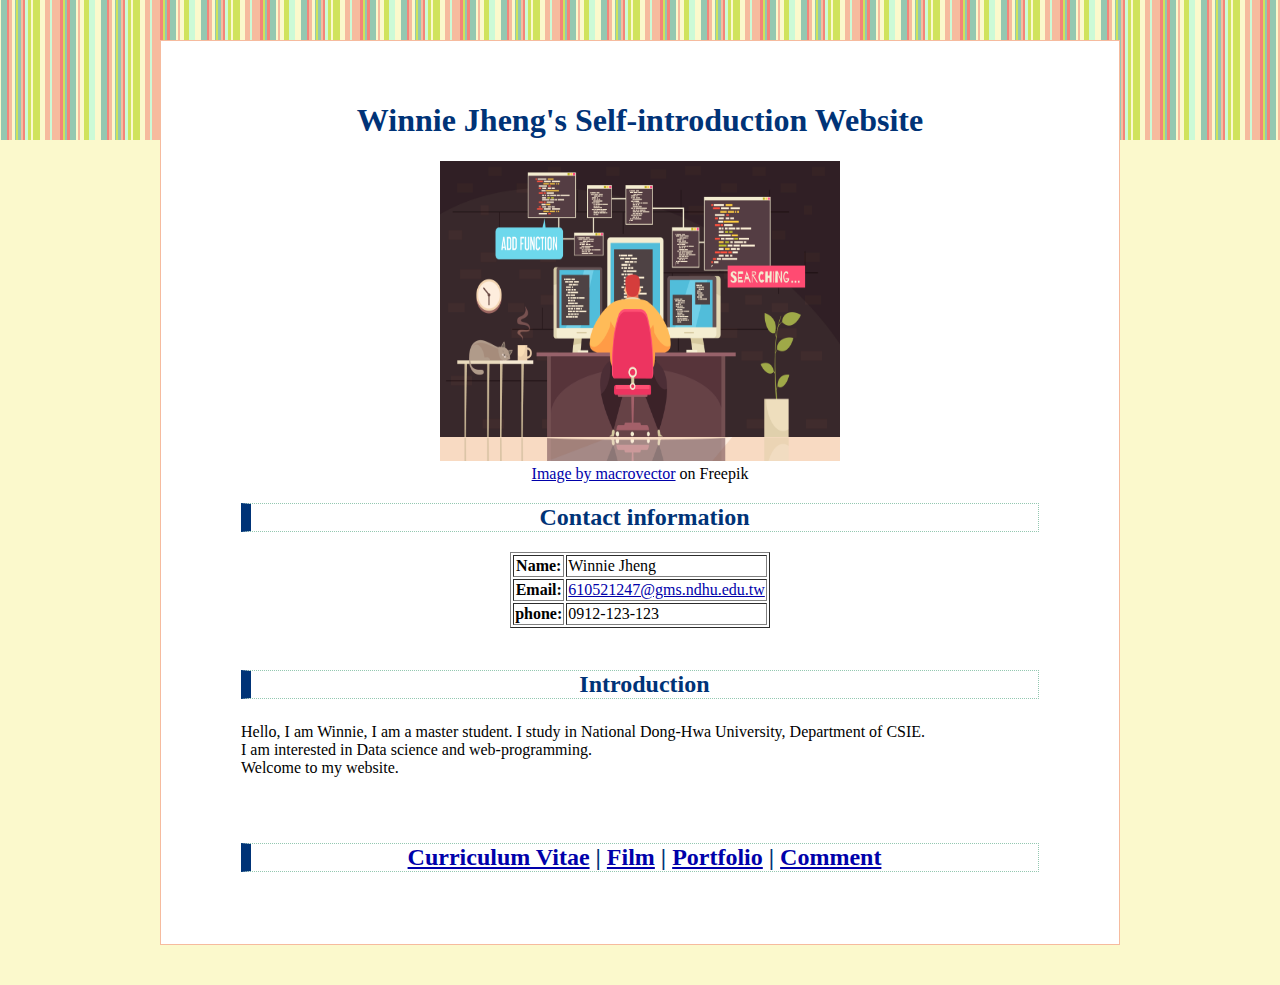
<file: index.html>
<!DOCTYPE HTML>
<html lang="zh-Hant-TW">
<head>
	<meta charset="utf-8">
	<meta name ="keywords" content="Winnie Jheng">
	<meta name ="description" content="">
    <title>Winnie Jheng's Self-introduction Website</title>
		<link href="style for index.css" rel="stylesheet"media="all">
		
</head>

<body class="light-theme">
	<div id="wrap">
	<h1 style= "text-align:center"> Winnie Jheng's Self-introduction Website</h1>
	<center><img src="images/2.jpg" width="400" height="300" alt="Pitcure">
	<br>
	<a href="https://www.freepik.com/free-vector/programmer-work-with-working-day-symbols-flat-illustration_15329611.htm#query=programmer&position=43&from_view=search&track=sph">Image by macrovector</a> on Freepik

	<h2> Contact information </h2>
    <center><table border="1">
	<tr>
	<th>Name:</th>
	<td> Winnie Jheng</td>
	</tr>
	<tr>
	<th>Email:</th>
	<td><a href="mailto:610521247@gms.ndhu.edu.tw">610521247@gms.ndhu.edu.tw </a></td>
	</tr>
	<tr>
	<th>phone:</th>
	<td>0912-123-123</td>
	</tr>
	</table>
	</br>
	<h3> Introduction </h3>
	<p align="left">
	Hello, I am Winnie, I am a master student.
	I study in National Dong-Hwa University, Department of CSIE.</br>
	I am interested in Data science and web-programming.</br>
	Welcome to my website.</br>
	</p>
	</br>
	<h4 style= "text-align:center"> <a href="CV.html">Curriculum Vitae</a> | <a href="film.html">Film</a> | <a href="Portfolio.html">Portfolio</a> | <a href="comment.html">Comment</a></h4>
  </div>

  <div>
	<button class="btn">Dark mode</button>
  </div>

  <script src="js for index.js"></script>
  <noscript>You need to enable JavaScript to view the full site.</noscript>
</body>
</html>
</file>
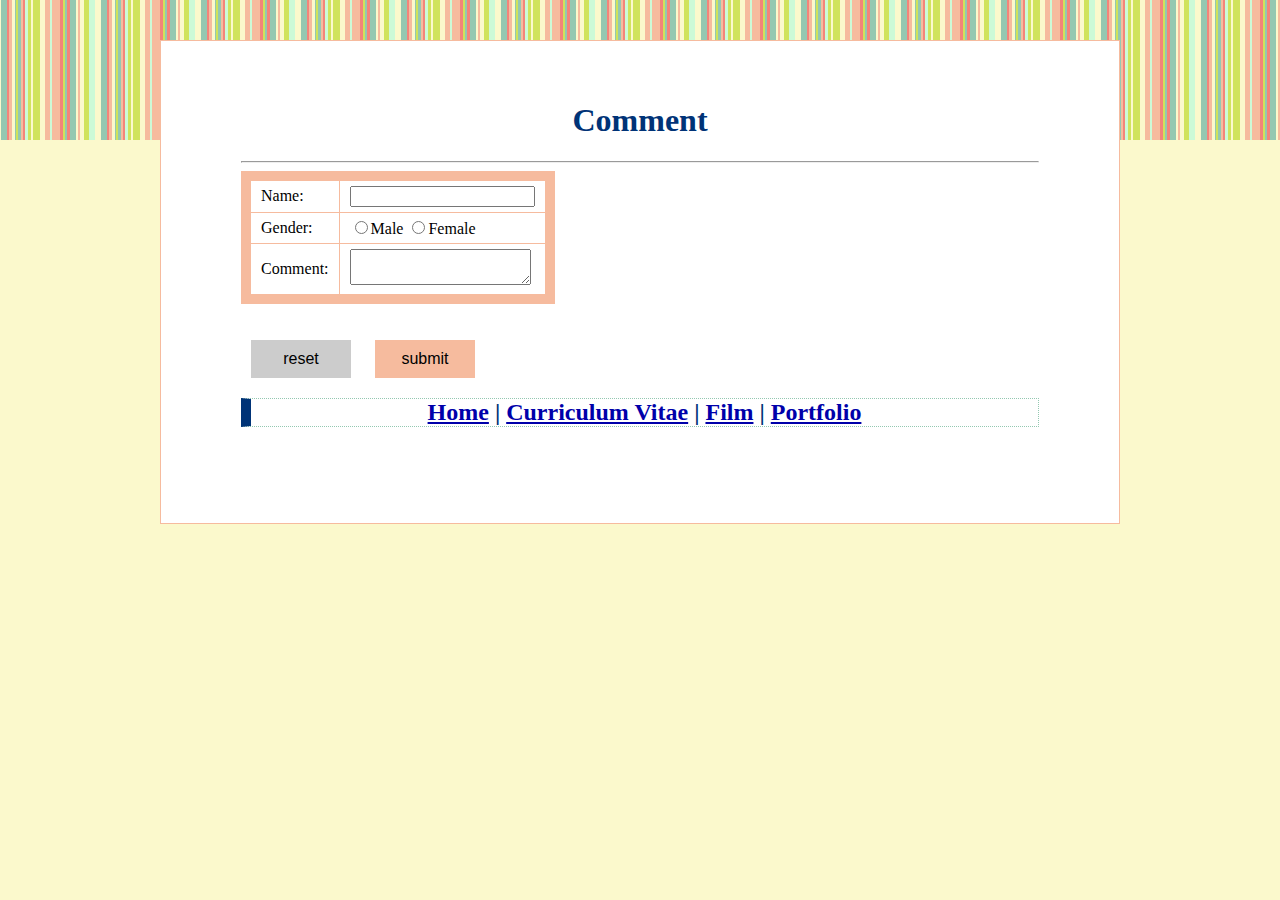
<file: comment.html>
<!DOCTYPE html>
<html lang="zh-Hant-TW">
<head>
  <meta charset="utf-8">
  <title>Comment</title>
  <link href="style for comment.css" rel="stylesheet"media="all">
</head>

<body class="light-theme">
  <div id="wrap">
   <h1 style= "text-align:center">Comment</h1>
   <hr>

   <form id="comment" action="#" method="post">
   <table class="comment">
   <tr>
   <td>Name:</td>
   <td><input type="text" name="text"></td>
   </tr>
   <tr>
   <td>Gender:</td>
   <td><input type="radio" name="sex" value="1">Male
       <input type="radio" name="sex" value="2">Female</td>
   </tr>

   <tr>
   <td>Comment:</td>
   <td><textarea name="textarea"></textarea></td>
   </tr>
   </table>
   <br><br>
   <div class="btns">
   <input type="reset" Value="reset" class="btn btn-clear">
   <input type="submit" Value="submit" class="btn btn-send">
   </div>


   </form>

   <h2 style= "text-align:center"> <a href="index.html">Home</a> | <a href="CV.html">Curriculum Vitae</a> | <a href="film.html">Film</a> | <a href="Portfolio.html">Portfolio</a></h2><br><br>
 </div>

 <div>
	<button class="btn3">Dark mode</button>
  </div>

 <script src="js for comment.js"></script>
 <noscript>You need to enable JavaScript to view the full site.</noscript>
</body>
</html>
</file>
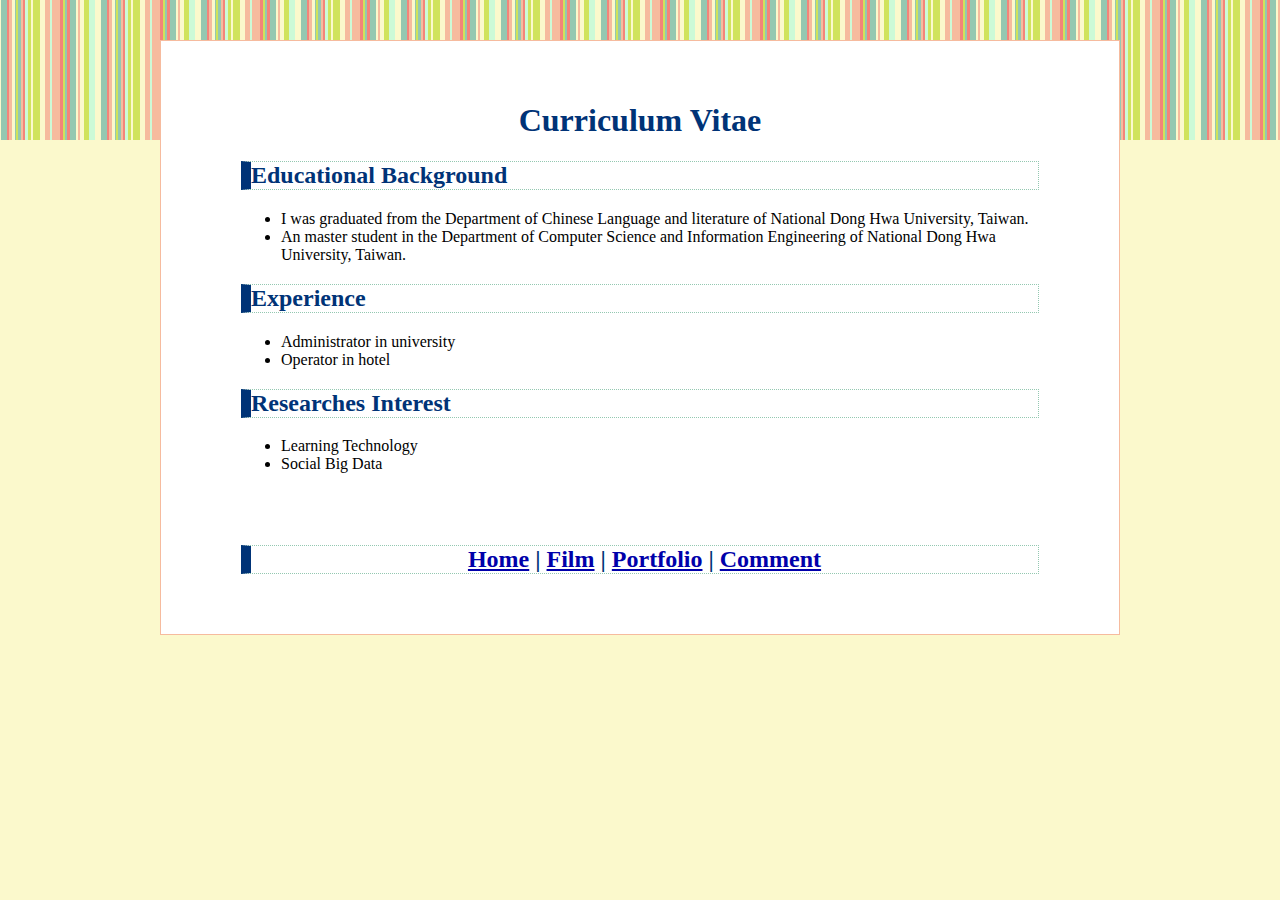
<file: CV.html>
<!DOCTYPE html>
<html lang="zh-Hant-TW">
<head>
  <meta charset="utf-8">
  <title>Curriculum Vitae</title>
  <link href="style for CV.css" rel="stylesheet"media="all">
</head>

<body class="light-theme">
  <div id="wrap">
	<h1 style= "text-align:center">Curriculum Vitae</h1>
	<h2><strong>Educational Background</strong></h2>
	<ul>
	<li>I was graduated from the Department of Chinese Language and literature of National Dong Hwa University, Taiwan.</li>
	<li>An master student in the Department of Computer Science and Information Engineering of National Dong Hwa University, Taiwan.</li>
	</ul>
	<h2><strong>Experience</strong></h2>
	<ul>
	<li>Administrator in university</li>
	<li>Operator in hotel</li>
	</ul>
	<h2><strong>Researches Interest</strong></h2>
	<ul>
	<li>Learning Technology</li>
	<li>Social Big Data</li>
	</ul>
	<br>
	<br>
	<h2 style= "text-align:center"> <a href="index.html">Home</a> | <a href="film.html">Film</a> | <a href="Portfolio.html">Portfolio</a> | <a href="comment.html">Comment</a></h2>
  </div>

  <div>
	<button class="btn">Dark mode</button>
  </div>

  <script src="js for CV.js"></script>
  <noscript>You need to enable JavaScript to view the full site.</noscript>
</body>
</html>
</file>
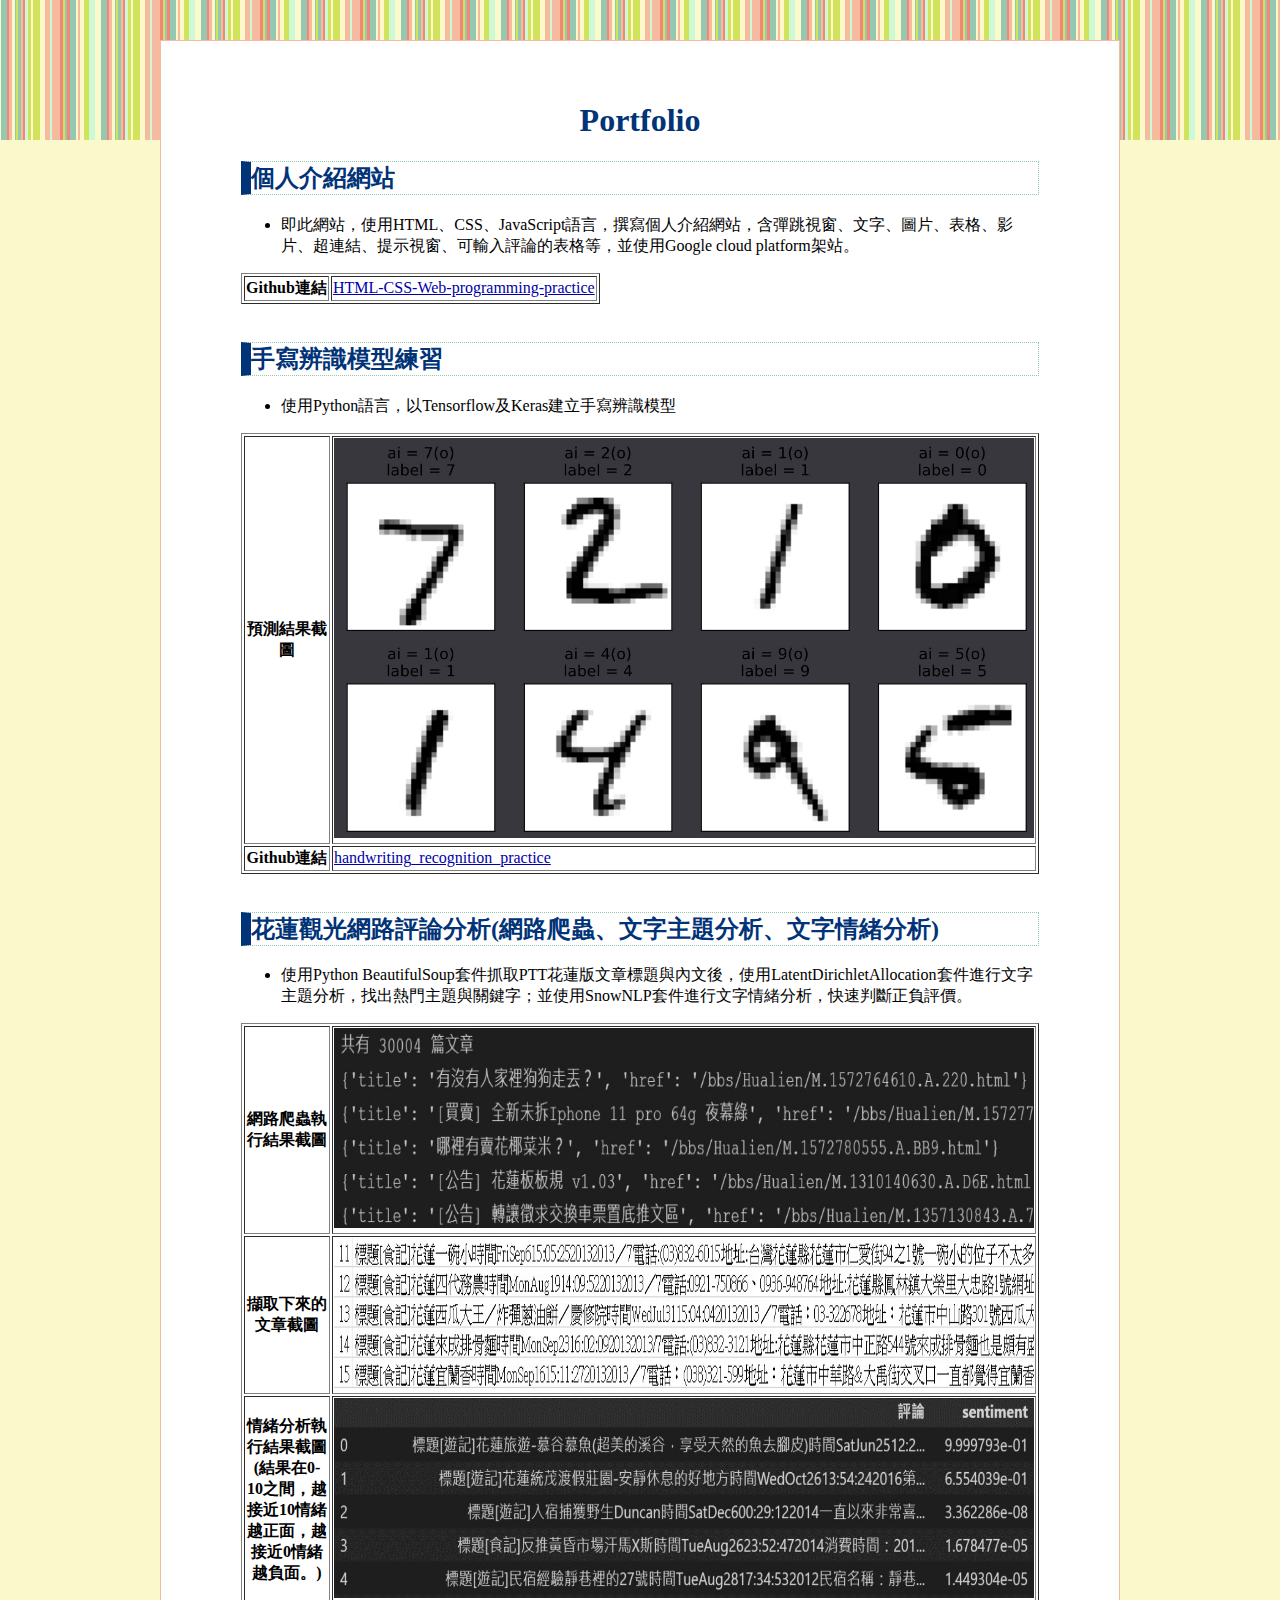
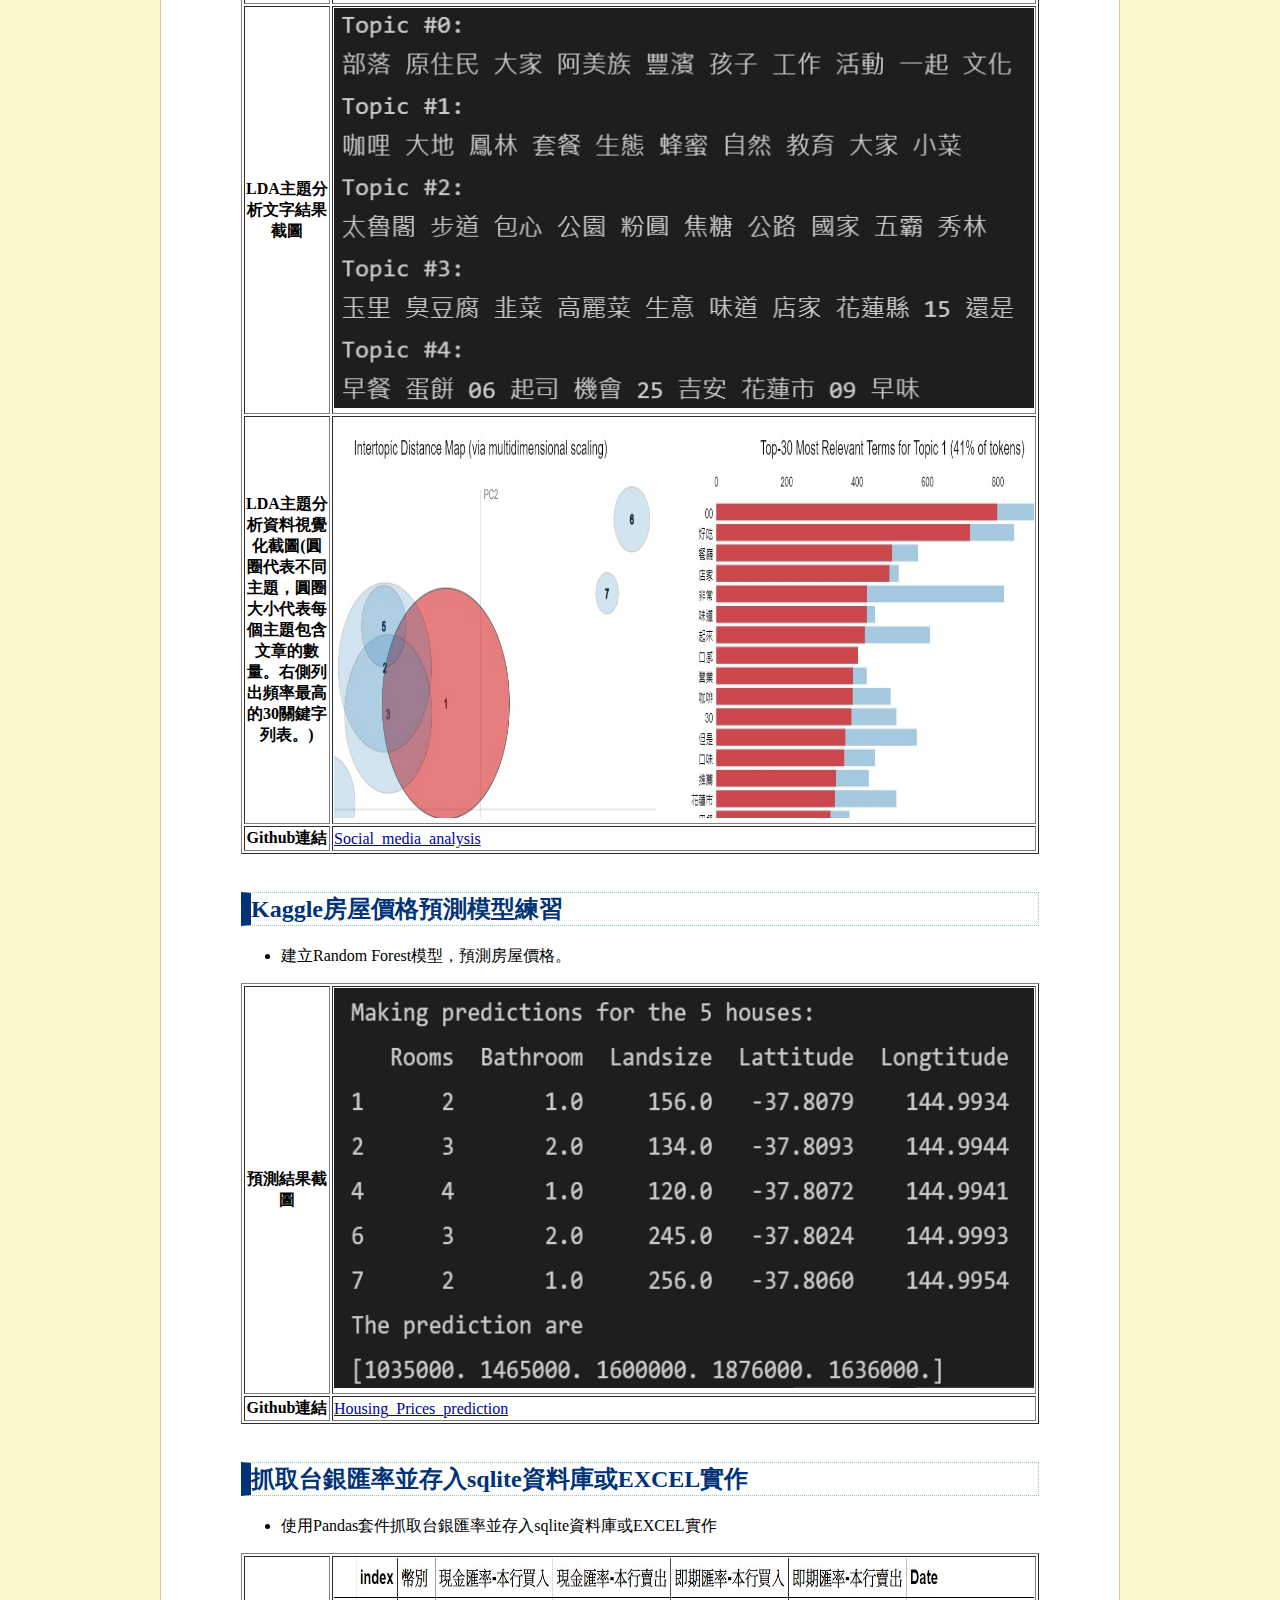
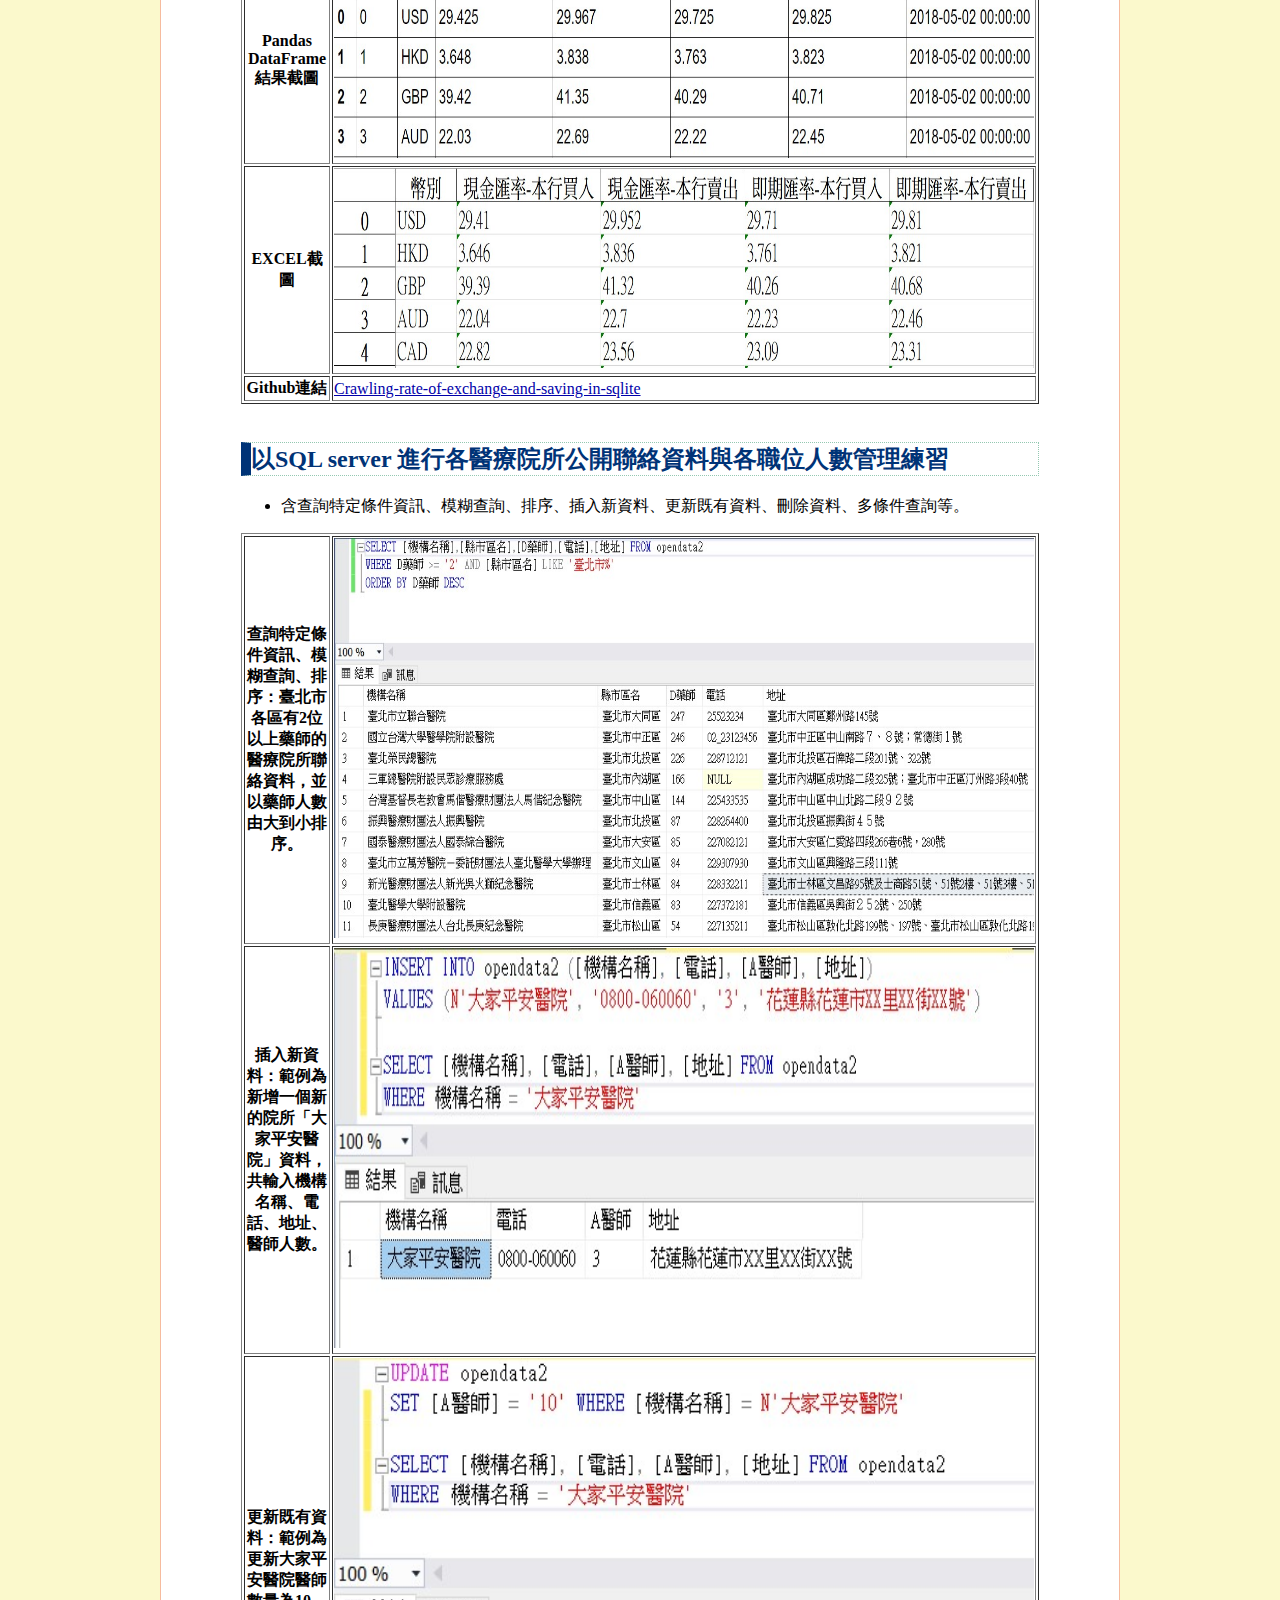
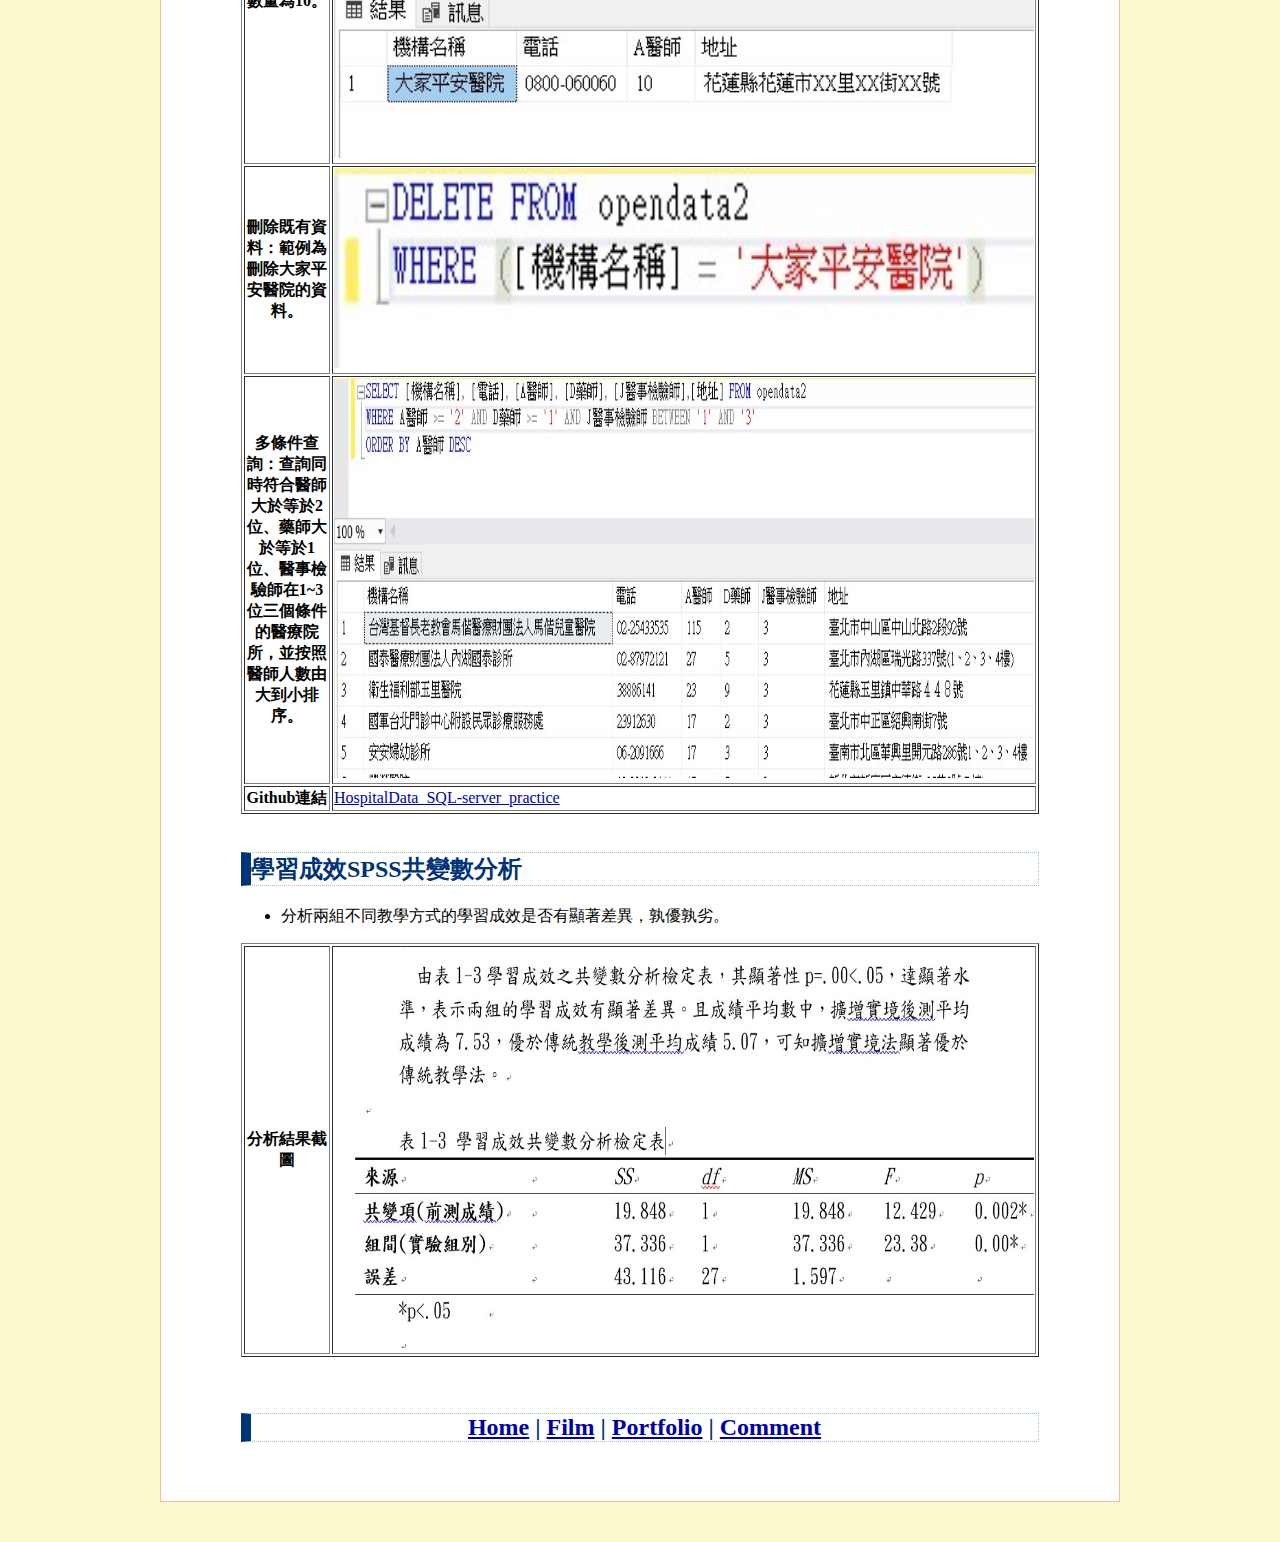
<file: Portfolio.html>
<!DOCTYPE html>
<html lang="zh-Hant-TW">
<head>
  <meta charset="utf-8">
  <title>Portfolio</title>
  <link href="style for Portfolio.css" rel="stylesheet"media="all">
</head>

<body class="light-theme">
  <div id="wrap">
	<h1 style= "text-align:center">Portfolio</h1>

    <h2><strong>個人介紹網站</strong></h2>
	<ul>
	<li>即此網站，使用HTML、CSS、JavaScript語言，撰寫個人介紹網站，含彈跳視窗、文字、圖片、表格、影片、超連結、提示視窗、可輸入評論的表格等，並使用Google cloud platform架站。</li>
	</ul>
    <table border="1">
        <tr>
            <th>Github連結</th>
            <td><a href="https://github.com/WinnieJheng/HTML-CSS-Web-programming-practice"> HTML-CSS-Web-programming-practice </a></td>
        </tr>
        </table>
        </br>


	<h2><strong>手寫辨識模型練習</strong></h2>
	<ul>
	<li>使用Python語言，以Tensorflow及Keras建立手寫辨識模型</li>
	</ul>
    <table border="1">
        <tr>
        <th>預測結果截圖</th>
        <td><img src="images/4.jpg" width="700" height="400" alt="Pitcure"></td>
        </tr>
        <tr>
        <th>Github連結</th>
        <td><a href="https://github.com/WinnieJheng/handwriting_recognition_practice/blob/main/%E7%B7%B4%E7%BF%92_%E6%89%8B%E5%AF%AB%E8%BE%A8%E8%AD%98_MLP%E5%A4%9A%E5%B1%A4%E6%84%9F%E7%9F%A5%E5%99%A8.ipynb"> handwriting_recognition_practice </a></td>
        </tr>
        </table>
        </br>
    
    <h2><strong>花蓮觀光網路評論分析(網路爬蟲、文字主題分析、文字情緒分析)</strong></h2>
	<ul>
	<li>使用Python BeautifulSoup套件抓取PTT花蓮版文章標題與內文後，使用LatentDirichletAllocation套件進行文字主題分析，找出熱門主題與關鍵字；並使用SnowNLP套件進行文字情緒分析，快速判斷正負評價。</li>
	</ul>
    <table border="1">
        <th>網路爬蟲執行結果截圖</th>
        <td><img src="images/6.jpg" width="700" height="200" alt="Pitcure"></td>
        </tr>
        <tr>
            <th>擷取下來的文章截圖</th>
            <td><img src="images/7.jpg" width="700" height="150" alt="Pitcure"></td>
            </tr>

        <tr>
            <th>情緒分析執行結果截圖(結果在0-10之間，越接近10情緒越正面，越接近0情緒越負面。)</th>
            <td><img src="images/9.jpg" width="700" height="200" alt="Pitcure"></td>
            </tr>
        <tr>
            <th>LDA主題分析文字結果截圖</th>
            <td><img src="images/10.jpg" width="700" height="400" alt="Pitcure"></td>
            </tr>
        <tr>
            <th>LDA主題分析資料視覺化截圖(圓圈代表不同主題，圓圈大小代表每個主題包含文章的數量。右側列出頻率最高的30關鍵字列表。)</th>
            <td><img src="images/11.jpg" width="700" height="400" alt="Pitcure"></td>
            </tr>
        <tr>
        <th>Github連結</th>
        <td><a href="https://github.com/WinnieJheng/Social_media_analysis"> Social_media_analysis </a></td>
        </tr>
        </table>
        </br>
    
    <h2><strong>Kaggle房屋價格預測模型練習</strong></h2>
	<ul>
	<li>建立Random Forest模型，預測房屋價格。</li>
	</ul>
    <table border="1">
        <tr>
        <th>預測結果截圖</th>
        <td><img src="images/12.jpg" width="700" height="400" alt="Pitcure"></td>
        </tr>
        <tr>
        <th>Github連結</th>
        <td><a href="https://github.com/WinnieJheng/Housing_Prices_prediction"> Housing_Prices_prediction </a></td>
        </tr>
        </table>
        </br>

    <h2><strong>抓取台銀匯率並存入sqlite資料庫或EXCEL實作</strong></h2>
	<ul>
	<li>使用Pandas套件抓取台銀匯率並存入sqlite資料庫或EXCEL實作</li>
	</ul>
    <table border="1">
        <tr>
        <th>Pandas DataFrame結果截圖</th>
        <td><img src="images/13.jpg" width="700" height="200" alt="Pitcure"></td>
        </tr>
        <tr>
            <th>EXCEL截圖</th>
            <td><img src="images/14.jpg" width="700" height="200" alt="Pitcure"></td>
            </tr>
        <tr>
        <th>Github連結</th>
        <td><a href="https://github.com/WinnieJheng/Crawling-rate-of-exchange-and-saving-in-sqlite"> Crawling-rate-of-exchange-and-saving-in-sqlite </a></td>
        </tr>
        </table>
        </br>
    
    <h2><strong>以SQL server 進行各醫療院所公開聯絡資料與各職位人數管理練習</strong></h2>
	<ul>
	<li>含查詢特定條件資訊、模糊查詢、排序、插入新資料、更新既有資料、刪除資料、多條件查詢等。</li>
	</ul>
    <table border="1">
        <th>查詢特定條件資訊、模糊查詢、排序：臺北市各區有2位以上藥師的醫療院所聯絡資料，並以藥師人數由大到小排序。</th>
        <td><img src="images/16.jpg" width="700" height="400" alt="Pitcure"></td>
        </tr>
        <tr>
            <th>插入新資料：範例為新增一個新的院所「大家平安醫院」資料，共輸入機構名稱、電話、地址、醫師人數。</th>
            <td><img src="images/17.jpg" width="700" height="400" alt="Pitcure"></td>
            </tr>

        <tr>
            <th>更新既有資料：範例為更新大家平安醫院醫師數量為10。</th>
            <td><img src="images/18.jpg" width="700" height="400" alt="Pitcure"></td>
            </tr>
        <tr>
            <th>刪除既有資料：範例為刪除大家平安醫院的資料。</th>
            <td><img src="images/19.jpg" width="700" height="200" alt="Pitcure"></td>
            </tr>
        <tr>
            <th>多條件查詢：查詢同時符合醫師大於等於2位、藥師大於等於1位、醫事檢驗師在1~3位三個條件的醫療院所，並按照醫師人數由大到小排序。</th>
            <td><img src="images/20.jpg" width="700" height="400" alt="Pitcure"></td>
            </tr>
        <tr>
        <th>Github連結</th>
        <td><a href="https://github.com/WinnieJheng/HospitalData_SQL-server_practice"> HospitalData_SQL-server_practice </a></td>
        </tr>
        </table>
        </br>


    <h2><strong>學習成效SPSS共變數分析</strong></h2>
	<ul>
	<li>分析兩組不同教學方式的學習成效是否有顯著差異，孰優孰劣。</li>
	</ul>
    <table border="1">
        <tr>
        <th>分析結果截圖</th>
        <td><img src="images/15.jpg" width="700" height="400" alt="Pitcure"></td>
        </tr>
        </table>
        </br>
    
    
	<br>
	<h2 style= "text-align:center"> <a href="index.html">Home</a> | <a href="film.html">Film</a> | <a href="Portfolio.html">Portfolio</a> | <a href="comment.html">Comment</a></h2>
  </div>

  <div>
	<button class="btn">Dark mode</button>
  </div>

<script src="js for portfolio.js"></script>
<noscript>You need to enable JavaScript to view the full site.</noscript>
</body>
</html>
</file>
<file: style for index.css>
@charset "UTF-8";

:root {
  --green: #00FF00;
  --white: #FFFFFF;
  --black: #000000;
  --pink: #FFB5B5;
  --gray: #212121;
  --yellow:#fbf9cc;

}

/*視窗底色*/
body{
  background: var(--bg);
  background-image: url(images/bg-stripe01.png);
  background-repeat: repeat-x;
}
/*連結顏色*/
a:link{
  color:#0000AA;
}
a:hover{
  color:#5599FF;
}
a:visited{
  color:#880000;
}
/*頁面標題*/
h1{
  color:#003377;
  text-align: center;
  font-size: 200%;
}
h2{
  color:#003377;
  border: #94c8b1 1px dotted;
  border-left:#003377 10px solid;
  font-size: 150%;
}
h3{
    color:#003377;
    border: #94c8b1 1px dotted;
    border-left:#003377 10px solid;
    font-size: 150%;
}
h4{
    color:#003377;
    border: #94c8b1 1px dotted;
    border-left:#003377 10px solid;
    font-size: 150%;
}
/*內容整體外框設定*/
#wrap{
  width: 798px;
  margin: 40px auto;
  padding: 40px 80px;
  border:#f6bb9e 1px solid;
  background-color: #fff;
}

/*切換明亮模式與黑暗模式*/
.btn {
  color: var(--btnFontColor);
  background-color: var(--btnBg);
}

.btn {
  position: absolute;
  top: 400px;
  left: 1300px;
  height: 50px;
  width: 50px;
  border-radius: 50%;
  border: none;
  color: var(--btnFontColor);
  background-color: var(--btnBg);
}

.btn:hover {
  box-shadow: 0 12px 16px 0 rgba(0,0,0,0.24), 0 17px 50px 0 rgba(0,0,0,0.19);
}

.light-theme {
  --bg: var(--yellow);
  --btnBg: var(--black);
  --btnFontColor: var(--white);
}

.dark-theme {
  --bg: var(--gray);
  --btnBg: var(--white);
  --btnFontColor: var(--black);
}
</file>
<file: style for comment.css>
@charset "UTF-8";

:root {
  --green: #00FF00;
  --white: #FFFFFF;
  --black: #000000;
  --pink: #FFB5B5;
  --gray: #212121;
  --yellow:#fbf9cc;

}

/*視窗底色*/
body{
  background: var(--bg);
  background-image: url(images/bg-stripe01.png);
  background-repeat: repeat-x;
}
/*連結顏色*/
a:link{
  color:#0000AA;
}
a:hover{
  color:#5599FF;
}
a:visited{
  color:#880000;
}
/*頁面標題*/
h1{
  color:#003377;
  text-align: center;
  font-size: 200%;
}
h2{
  color:#003377;
  border: #94c8b1 1px dotted;
  border-left:#003377 10px solid;
  font-size: 150%;
}
/*內容整體外框設定*/
#wrap{
  width: 798px;
  margin: 40px auto;
  padding: 40px 80px;
  border:#f6bb9e 1px solid;
  background-color: #fff;
}
/*表格設定*/
table.comment{
	width: 30%;
	border: #f6bb9e 10px solid;
  border-collapse: collapse;
}
.comment th,
.comment td{
  padding:5px 10px;
  border:#f6bb9e 1px solid;
}

/*按鈕基本樣式*/
.btn{
  width:100px;
  margin:0 10px;
  padding: 10px;
  border:none;
  font-size:16px;
}
/*滑鼠移到按鈕時*/
.btn:hover{
  opacity:0.7;
}
/*依按鈕功能區分顏色*/
.btn-clear{
  background-color: #ccc;
}
.btn-send{
  background-color: #f6bb9e;
}

/**/

/*切換明亮模式與黑暗模式*/
.btn3 {
  color: var(--btnFontColor);
  background-color: var(--btnBg);
}

.btn3 {
  position: absolute;
  top: 400px;
  left: 1300px;
  height: 50px;
  width: 50px;
  border-radius: 50%;
  border: none;
  color: var(--btnFontColor);
  background-color: var(--btnBg);
}

.btn3:hover {
  box-shadow: 0 12px 16px 0 rgba(0,0,0,0.24), 0 17px 50px 0 rgba(0,0,0,0.19);
}

.light-theme {
  --bg: var(--yellow);
  --btnBg: var(--black);
  --btnFontColor: var(--white);
}

.dark-theme {
  --bg: var(--gray);
  --btnBg: var(--white);
  --btnFontColor: var(--black);
}
</file>
<file: style for CV.css>
@charset "UTF-8";

:root {
  --green: #00FF00;
  --white: #FFFFFF;
  --black: #000000;
  --pink: #FFB5B5;
  --gray: #212121;
  --yellow:#fbf9cc;

}

/*視窗底色*/
body{
  background: var(--bg);
  background-image: url(images/bg-stripe01.png);
  background-repeat: repeat-x;
}
/*連結顏色*/
a:link{
  color:#0000AA;
}
a:hover{
  color:#5599FF;
}
a:visited{
  color:#880000;
}
/*頁面標題*/
h1{
  color:#003377;
  text-align: center;
  font-size: 200%;
}
h2{
  color:#003377;
  border: #94c8b1 1px dotted;
  border-left:#003377 10px solid;
  font-size: 150%;
}
/*內容整體外框設定*/
#wrap{
  width: 798px;
  margin: 40px auto;
  padding: 40px 80px;
  border:#f6bb9e 1px solid;
  background-color: #fff;
}
/**/
/**/

/*切換明亮模式與黑暗模式*/
.btn {
  color: var(--btnFontColor);
  background-color: var(--btnBg);
}

.btn {
  position: absolute;
  top: 400px;
  left: 1300px;
  height: 50px;
  width: 50px;
  border-radius: 50%;
  border: none;
  color: var(--btnFontColor);
  background-color: var(--btnBg);
}

.btn:hover {
  box-shadow: 0 12px 16px 0 rgba(0,0,0,0.24), 0 17px 50px 0 rgba(0,0,0,0.19);
}

.light-theme {
  --bg: var(--yellow);
  --btnBg: var(--black);
  --btnFontColor: var(--white);
}

.dark-theme {
  --bg: var(--gray);
  --btnBg: var(--white);
  --btnFontColor: var(--black);
}
</file>
<file: style for Portfolio.css>
@charset "UTF-8";

:root {
    --green: #00FF00;
    --white: #FFFFFF;
    --black: #000000;
    --pink: #FFB5B5;
    --gray: #212121;
    --yellow:#fbf9cc;
  
  }

/*視窗底色*/
body{
    background: var(--bg);
    background-image: url(images/bg-stripe01.png);
    background-repeat: repeat-x;
  }
/*連結顏色*/
a:link{
  color:#0000AA;
}
a:hover{
  color:#5599FF;
}
a:visited{
  color:#880000;
}
/*頁面標題*/
h1{
  color:#003377;
  text-align: center;
  font-size: 200%;
}
h2{
  color:#003377;
  border: #94c8b1 1px dotted;
  border-left:#003377 10px solid;
  font-size: 150%;
}
h3{
    color:#003377;
    border: #94c8b1 1px dotted;
    border-left:#003377 10px solid;
    font-size: 150%;
}
h4{
    color:#003377;
    border: #94c8b1 1px dotted;
    border-left:#003377 10px solid;
    font-size: 150%;
}
/*內容整體外框設定*/
#wrap{
  width: 798px;
  margin: 40px auto;
  padding: 40px 80px;
  border:#f6bb9e 1px solid;
  background-color: #fff;
}
/**/

/*切換明亮模式與黑暗模式*/
.btn {
    color: var(--btnFontColor);
    background-color: var(--btnBg);
  }
  
  .btn {
    position: absolute;
    top: 400px;
    left: 1300px;
    height: 50px;
    width: 50px;
    border-radius: 50%;
    border: none;
    color: var(--btnFontColor);
    background-color: var(--btnBg);
  }
  
  .btn:hover {
    box-shadow: 0 12px 16px 0 rgba(0,0,0,0.24), 0 17px 50px 0 rgba(0,0,0,0.19);
  }
  
  .light-theme {
    --bg: var(--yellow);
    --btnBg: var(--black);
    --btnFontColor: var(--white);
  }
  
  .dark-theme {
    --bg: var(--gray);
    --btnBg: var(--white);
    --btnFontColor: var(--black);
  }
</file>
